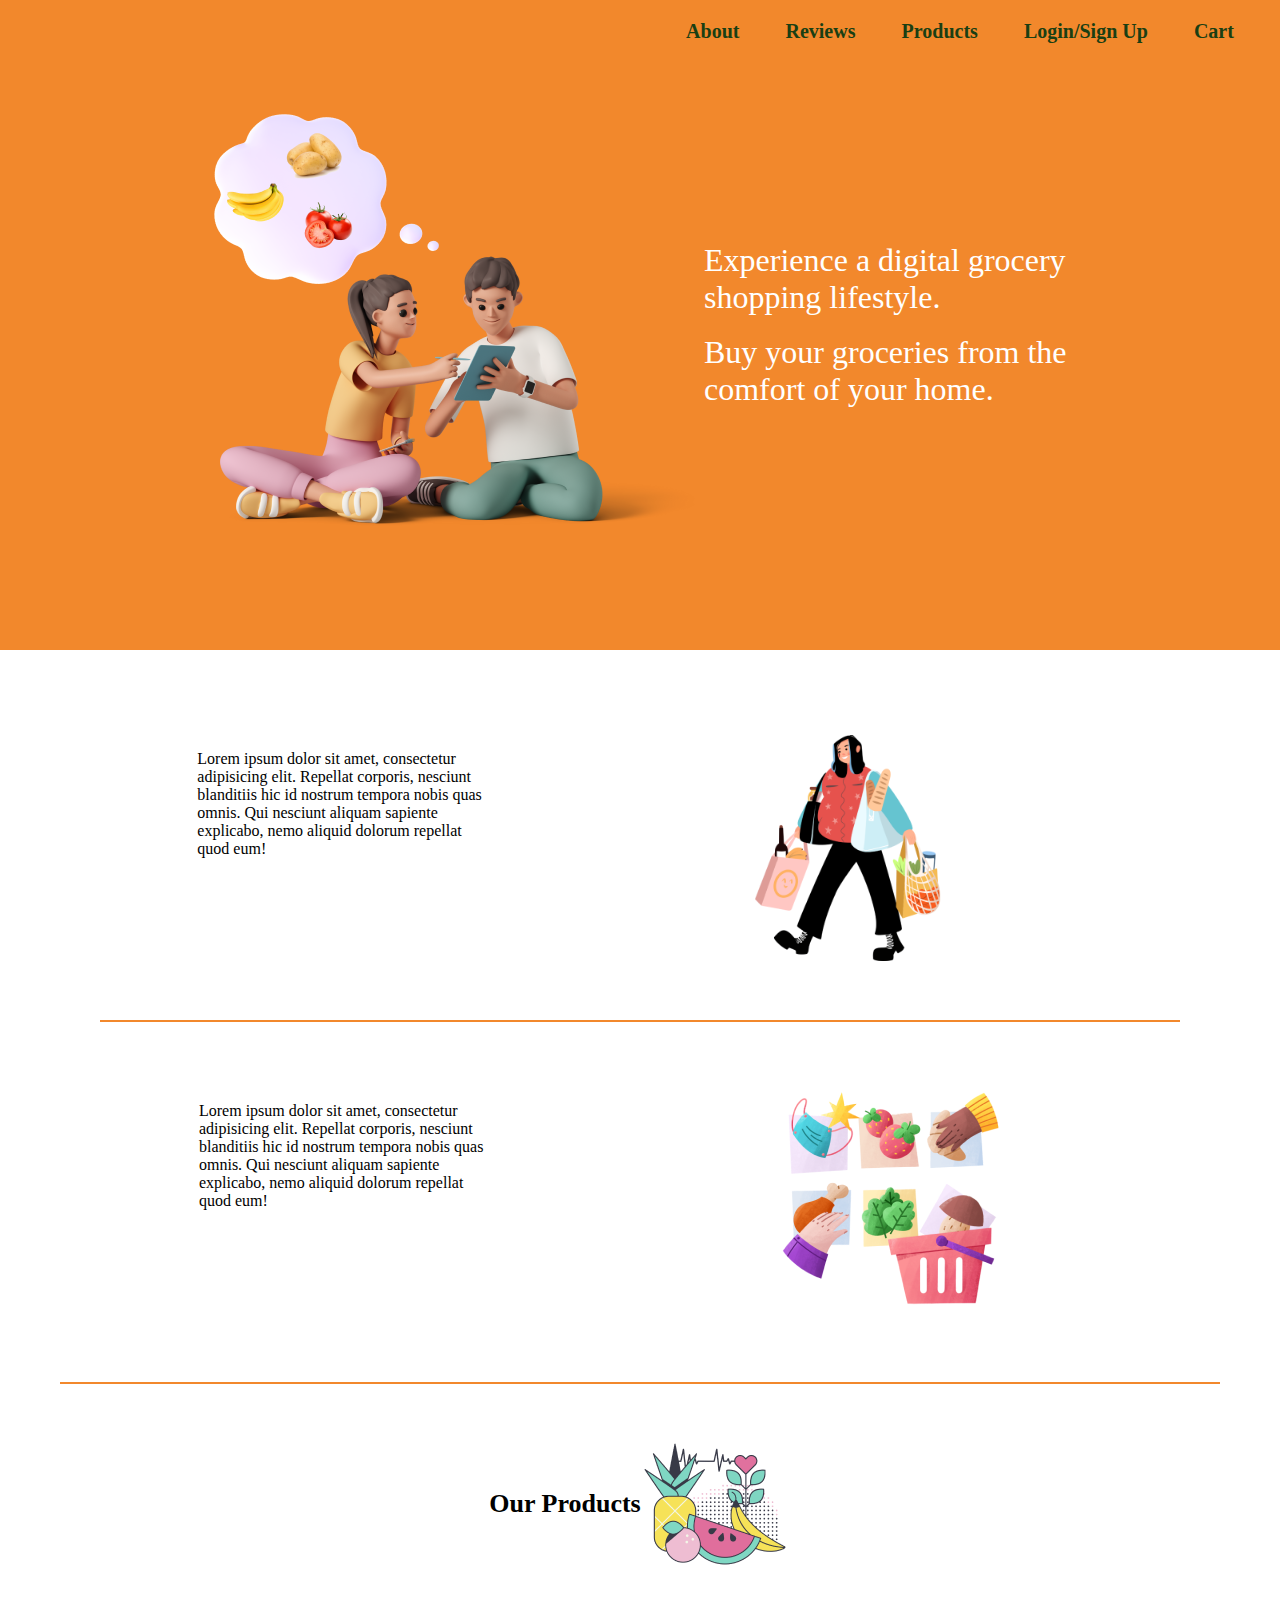
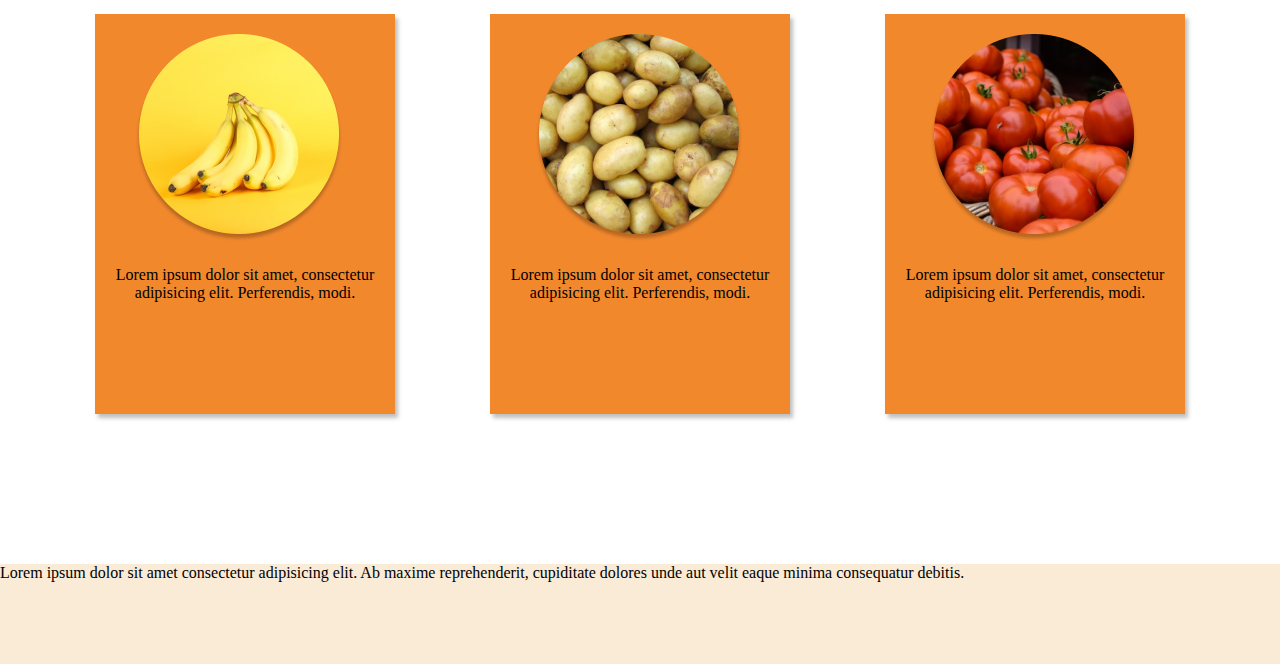
<file: index.html>
<!DOCTYPE html>
<html lang="en">

<head>
    <meta charset="UTF-8">
    <meta http-equiv="X-UA-Compatible" content="IE=edge">
    <meta name="viewport" content="width=device-width, initial-scale=1.0">
    <title>Agricultural Shop</title>
    <link rel="stylesheet" href="/css/index_style.css">
</head>

<body>
    <div class="container">

        <header class="login-header">
            <ul class="links">
                <li> <a href="about.html">About</a></li>
                <li> <a href="reviews.html">Reviews</a></li>
                <li> <a href="products.html">Products</a></li>
                <li> <a href="login.html">Login/Sign Up</a></li>
                <li> <a href="cart.html">Cart</a></li>
            </ul>
        </header>

        <div class="top-content">
            <div class="illustration">
                <img src="/images/homepage2.png" alt="">
            </div>

            <div class="top-desc">
                <p>
                    Experience a digital grocery shopping lifestyle.
                </p>
                <br>
                <p>
                    Buy your groceries from the comfort of your home.
                </p>
            </div>
        </div>

        <div class="mid-section">
            <div class="mid-content">

                Lorem ipsum dolor sit amet, consectetur adipisicing elit. Repellat corporis, nesciunt blanditiis hic id
                nostrum tempora nobis quas omnis. Qui nesciunt aliquam sapiente explicabo, nemo aliquid dolorum repellat
                quod eum!
            </div>

            <div class="illustration2">
                <img src="/images/girl with grocery bags and food.png" alt="">


            </div>
        </div>
        <hr class="mid">



        <div class="mid-section2">
            <div class="mid-content2">

                Lorem ipsum dolor sit amet, consectetur adipisicing elit. Repellat corporis, nesciunt blanditiis hic id
                nostrum tempora nobis quas omnis. Qui nesciunt aliquam sapiente explicabo, nemo aliquid dolorum repellat
                quod eum!
            </div>

            <div class="illustration3">
                <img src="/images/Healthy food online shopping.png" alt="">


            </div>
        </div>
        <hr class="mid2">

        <div class="our-products">
            <span>Our Products</span>
            <img src="/images/Healthy food.png" alt="">

        </div>


        <div class="products">

            <div class="fruits">
                <img src="/images/banana.png" alt="">
                <p>
                    Lorem ipsum dolor sit amet, consectetur adipisicing elit. Perferendis, modi.

                </p>
            </div>


            <div class="vegetable">
                <img src="/images/potato.png" alt="">
                <p>
                    Lorem ipsum dolor sit amet, consectetur adipisicing elit. Perferendis, modi.

                </p>
            </div>


            <div class="vegetable">
                <img src="/images/tomato.png" alt="">
                <p>
                    Lorem ipsum dolor sit amet, consectetur adipisicing elit. Perferendis, modi.

                </p>
            </div>
        </div>
        <footer>
            Lorem ipsum dolor sit amet consectetur adipisicing elit. Ab maxime reprehenderit, cupiditate dolores unde
            aut velit eaque minima consequatur debitis.
        </footer>



    </div>



</body>



</html>
</file>
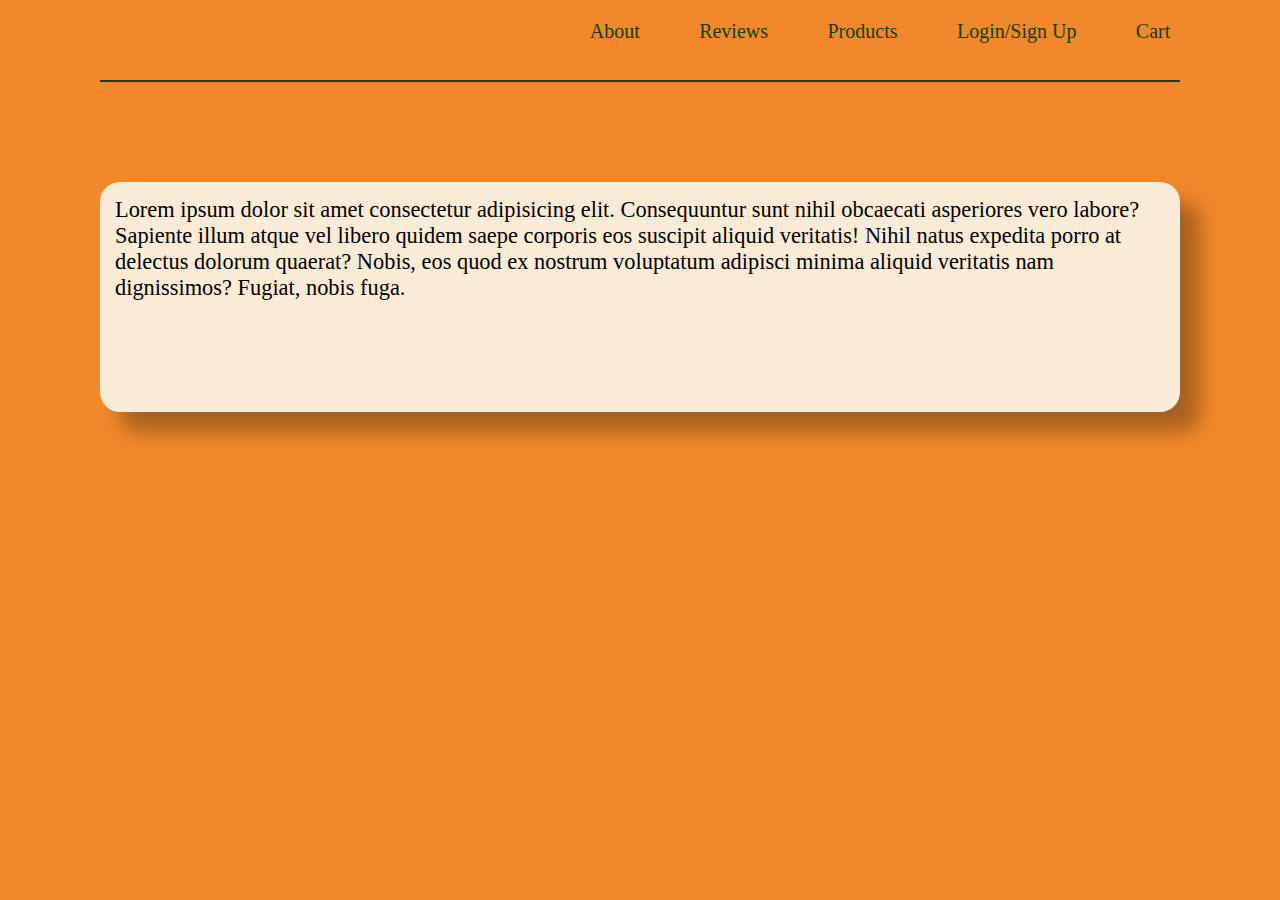
<file: about.html>
<!DOCTYPE html>
<html lang="en">

<head>
    <meta charset="UTF-8">
    <meta http-equiv="X-UA-Compatible" content="IE=edge">
    <meta name="viewport" content="width=device-width, initial-scale=1.0">
    <title>About</title>
    <link rel="stylesheet" href="/css/about.css">
</head>

<body>
    <div class="container">
        <header class="login-header">
            <ul class="links">

                <li> <a href="about.html">About</a></li>
                <li> <a href="reviews.html">Reviews</a></li>
                <li> <a href="products.html">Products</a></li>
                <li> <a href="login.html">Login/Sign Up</a></li>
                <li> <a href="cart.html">Cart</a></li>
            </ul>

        </header>
        <hr>

        <div class="content">
            <p>

                Lorem ipsum dolor sit amet consectetur adipisicing elit. Consequuntur sunt nihil obcaecati asperiores
                vero
                labore? Sapiente illum atque vel libero quidem saepe corporis eos suscipit aliquid veritatis! Nihil
                natus
                expedita porro at delectus dolorum quaerat? Nobis, eos quod ex nostrum voluptatum adipisci minima
                aliquid
                veritatis nam dignissimos? Fugiat, nobis fuga.
            </p>


        </div>



    </div>
</body>

</html>
</file>
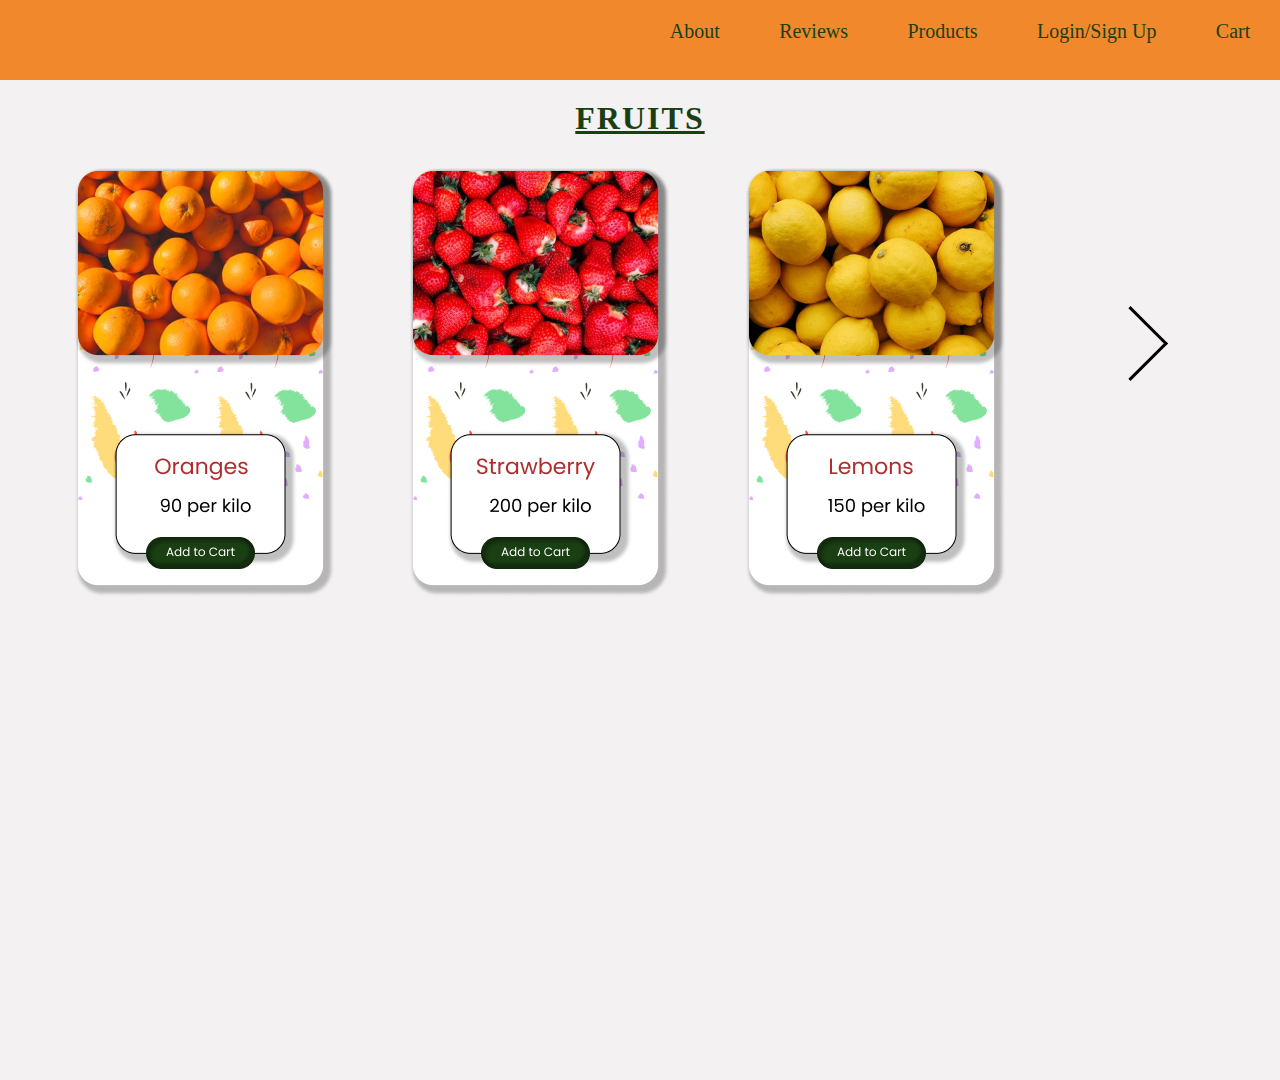
<file: category.html>
<!DOCTYPE html>
<html lang="en">

<head>
    <meta charset="UTF-8">
    <meta http-equiv="X-UA-Compatible" content="IE=edge">
    <meta name="viewport" content="width=device-width, initial-scale=1.0">
    <title>Category</title>
    <link rel="stylesheet" href="/css/category.css">
</head>

<body>
    <div class="container">
        <header class="login-header">
            <ul class="links">

                <li> <a href="">About</a></li>
                <li> <a href="reviews.html">Reviews</a></li>
                <li> <a href="">Products</a></li>
                <li> <a href="login.html">Login/Sign Up</a></li>
                <li> <a href="">Cart</a></li>
            </ul>
        </header>


        <div class="main">
            <h3>FRUITS</h3>
            <div class="cards-fruits">
                <div class="card-1">
                    <img src="/images/Card3-1.png" alt="">

                </div>

                <div class="card-2">
                    <img src="/images/Card3-2.png" alt="">

                </div>

                <div class="card-3">
                    <img src="/images/Card3.png" alt="">

                </div>

                <div class="arrow">


                </div>








            </div>





        </div>




    </div>
</body>

</html>
</file>
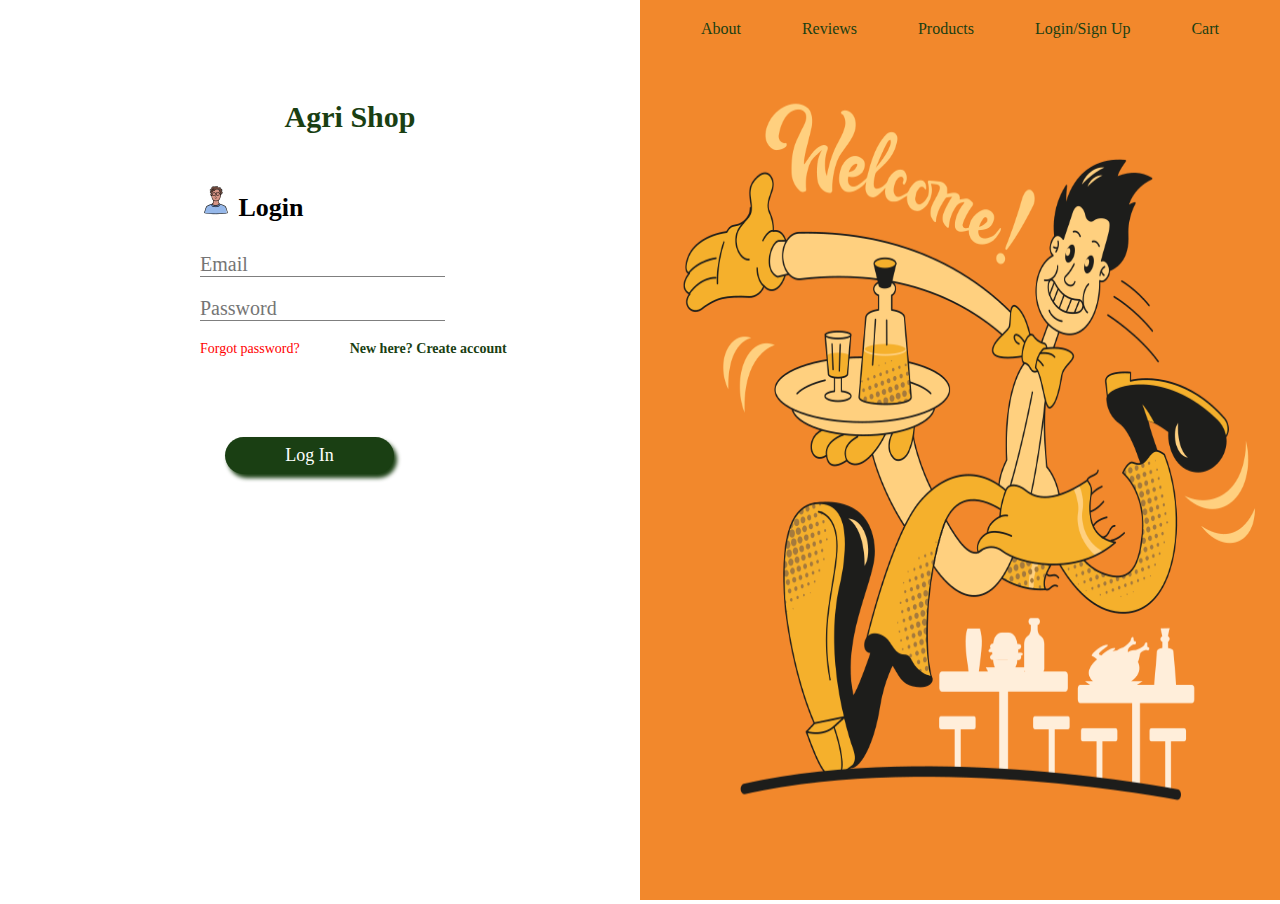
<file: login.html>
<!DOCTYPE html>
<html lang="en">

<head>
    <meta charset="UTF-8">
    <meta http-equiv="X-UA-Compatible" content="IE=edge">
    <meta name="viewport" content="width=device-width, initial-scale=1.0">
    <title>Login Page</title>
    <link rel="stylesheet" href="/css/login_style.css">
    <link rel="stylesheet" href="https://fonts.googleapis.com/icon?family=Material+Icons">
    <a href="https://www.flaticon.com/free-icons/profile" title="profile icons"></a>

</head>

<body>


    <div class="login">

        <div class="login-left">
            <div class="login-content">
                <h2>Agri Shop</h2>
                <h3>
                    <img src="/images/man.png" alt="">
                    Login

                </h3>
                <form action="" method="get">
                    <input type="email" class="name" placeholder="Email" required>
                    <input type="password" class="pwd" placeholder="Password" required>

                </form>
                <div class="forgot-pwd">
                    <p>
                        Forgot password?
                    </p>
                    <p>
                        <a href="signin.html"> New here? Create account</a>
                    </p>
                </div>
                <div class="btn">
                    <button type="submit">Log In</button>
                </div>
            </div>
        </div>



        <!-- ----------right---------- -->
        <div class="login-right">
            <img src="/images/rubber-welcome-5.png" alt="">
            <header class="login-header">
                <ul class="links">
                    <li> <a href="about.html">About</a></li>
                    <li> <a href="reviews.html">Reviews</a></li>
                    <li> <a href="products.html">Products</a></li>
                    <li> <a href="login.html">Login/Sign Up</a></li>
                    <li> <a href="cart.html">Cart</a></li>

            </header>

        </div>
    </div>
</body>

</html>
</file>
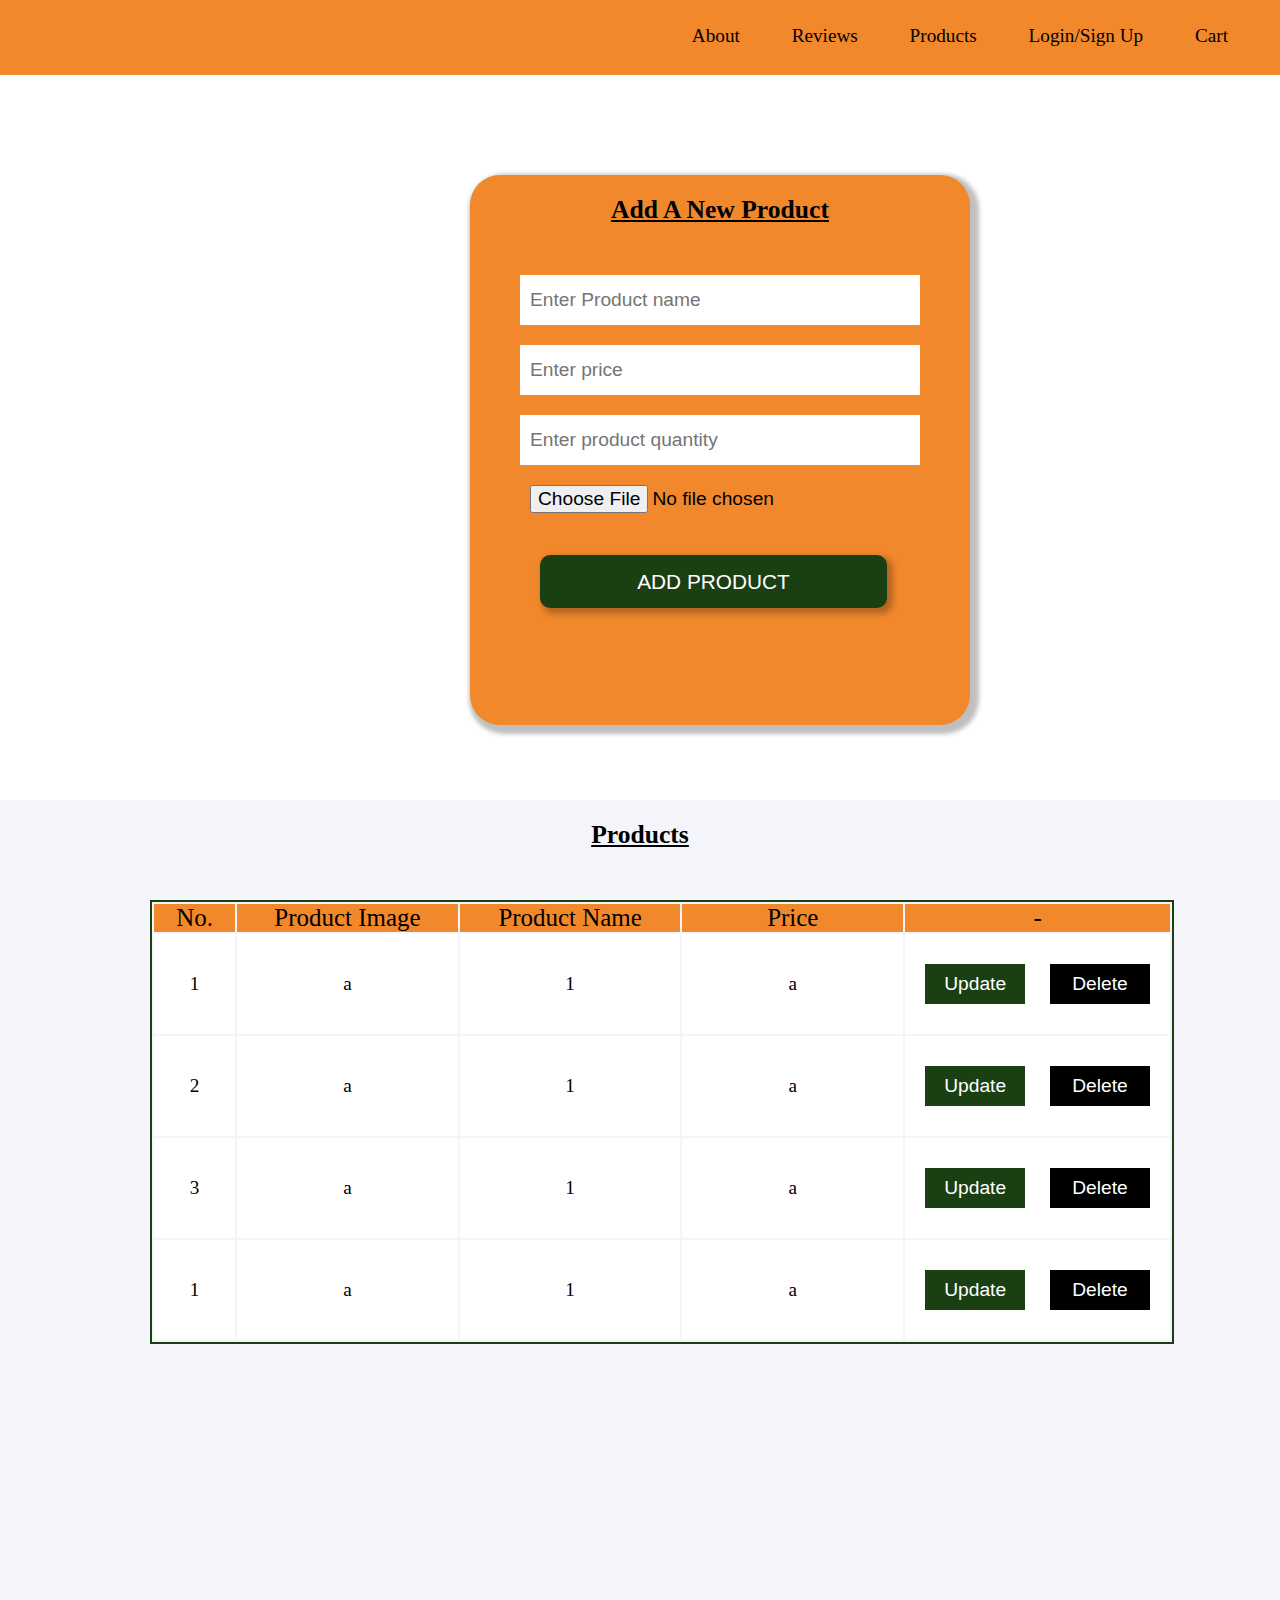
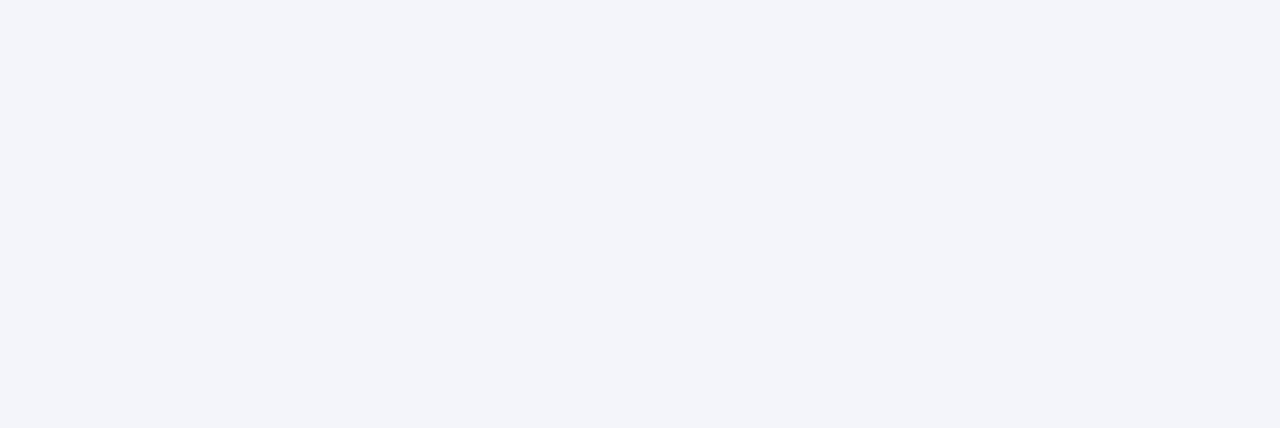
<file: css/adminpage.html>
<!DOCTYPE html>
<html lang="en">

<head>
    <meta charset="UTF-8">
    <meta http-equiv="X-UA-Compatible" content="IE=edge">
    <meta name="viewport" content="width=device-width, initial-scale=1.0">
    <title>Admin Page</title>
    <link rel="stylesheet" href="admin_style.css">
</head>

<body>
    <div class="container">
        <header class="login-header">
            <ul class="links">

                <li> <a href="about.html">About</a></li>
                <li> <a href="reviews.html">Reviews</a></li>
                <li> <a href="products.html">Products</a></li>
                <li> <a href="login.html">Login/Sign Up</a></li>
                <li> <a href="cart.html">Cart</a></li>
            </ul>
        </header>

        <main>
            <h3>Add a new product</h3>
            <div class="content">

                <form action="" method="post">
                    <input type="text" placeholder="Enter Product name" required>

                    <input type="number" placeholder="Enter price" required min="0">

                    <input type="number" placeholder="Enter product quantity" min="0">

                    <input type="file" class="files">

                    <button type="submit">add product</button>
                </form>
            </div>

        </main>

        <div class="products">

            <h4>Products</h4>

            <table>
                <thead>
                    <td class="no">No.</td>
                    <td>product image</td>
                    <td>product name</td>
                    <td>price</td>
                    <td>-</td>
                </thead>
                <tbody>
                    <tr>
                        <td class="no">1</td>
                        <td>a</td>
                        <td>1</td>
                        <td>a</td>
                        <td>
                            <button class="update action">Update</button>
                            <button class="del action">Delete</button>
                        </td>
                    </tr>

                    <tr>
                        <td class="no">2</td>
                        <td>a</td>
                        <td>1</td>
                        <td>a</td>
                        <td>
                            <button class="update action">Update</button>
                            <button class="del action">Delete</button>
                        </td>
                    </tr>

                    <tr>
                        <td class="no">3</td>
                        <td>a</td>
                        <td>1</td>
                        <td>a</td>
                        <td>
                            <button class="update action">Update</button>
                            <button class="del action">Delete</button>
                        </td>
                    </tr>

                    <tr>
                        <td class="no">1</td>
                        <td>a</td>
                        <td>1</td>
                        <td>a</td>
                        <td>
                            <button class="update action">Update</button>
                            <button class="del action">Delete</button>
                        </td>
                    </tr>


                </tbody>
            </table>











        </div>



















    </div>


</body>

</html>
</file>
<file: css/index_style.css>
*{
    margin: 0;
    padding: 0;
}
.container{
    height: 100vh;
}
.login-header{
    position: absolute;
    top: 20px;
    width: 50%;
    color: #1A3F13;
}
.landing-page{
    background-color: #1A3F13;
}

.login-header .links{
    display: flex;
    justify-content: space-evenly;
    position: relative;
    left: 100%;
    /* background-color: aliceblue; */
  
}

.login-header .links li{
    list-style-type: none;
   
}

.login-header .links li a{
    text-decoration: none;
    color: #1A3F13;
    font-size: 20px;
    font-weight: 600;
    transition: underline,color 0.3sec smooth ease-in-out;
}
.login-header .links li a:hover{
    text-decoration: underline;
    color: #ffffff;
}
.top-content{
    height: 650px;
    width: 100%;
    background-color: #f2882c;
    display: flex;
    align-items: center;
    justify-content: center;
}
/* 
.illustration img{
    width: 490px;
    height: 300px;
} */

.top-content p{
    width: 400px;
    /* background-color: #ffffff; */
    font-size: 2em;
    color: #ffffff;
    font-family: 'Open Sans';
    
}
.top-content .top-desc:nth-child(){
    color:black;

}
.mid-section{
    width: 100%;
    height: 400px;
    display: flex;
    justify-content:space-evenly;
    align-items: center;
}
.mid-section .mid-content{
    width: 300px;
    height: 200px;
}
.mid-section .illustration2 img{
    width: 80%;
    height: 30%;
}
.mid{
    border: solid #f2882c 1px;
    margin: 100px;
    margin-top: -30px;
    margin-bottom: 30px;
}
.mid-section2{
    width: 100%;
    height: 300px;
    display: flex;
    justify-content:space-evenly;
    align-items: center;
   
}
.mid-section2 .mid-content2{
    width: 300px;
    height: 200px;
}
.mid-section .illustration3 img{
    width: 80%;
    height: 30%;
}
.mid2{
    border:#f2882c solid 1px;
    margin: 60px;
    margin-top: 30px;
}
.our-products{
    display: flex;
    justify-content: center;
    align-items: center;
    height: 120px;
}
.our-products span{
    font-size: 26px;
    font-weight: 600;
}
.products{
    display: flex;
    justify-content: space-evenly;
    align-items: center;
    margin-top: 50px;
}
.products div{
    background-color: #f2882c;
    width: 300px;
    height: 400px;
    /* border: 1px solid rgba(0, 0, 0, 0.733); */
    /* background-color: #e2e2e296; */
    box-shadow: 3px 4px 4px rgba(0, 0, 0, 0.25);
}
.products p{
    color: black;
    font-weight: 500;
    font-size: 16px;
    padding: 20px;
    text-align: center;
}
.products  .fruits img{
    padding-top: 20px;
    margin-left: 40px;

}

.products .vegetable img{
    margin-left: 45px;
    padding-top: 20px;

}
footer{
    width: 100%;
    height: 100px;
    background-color:antiquewhite;
    margin-top: 150px;
    
}
</file>
<file: css/about.css>
*{
    padding: 0;
    margin: 0;
    font-family: 'Poppins';
}
.container{
    background-color: #F2882C;
    height: 100vh;
}

.login-header{

    margin-left:-80px;
    width: 100%;
    color: #1A3F13;
    height: 80px;
}

.login-header .links{
    display: flex;
    justify-content:space-around;
    /* background-color: aliceblue; */
    margin-left: 50%;
    padding-top: 20px;
}

.login-header .links li{
    list-style-type: none;
   
}

.login-header .links li a{
    text-decoration: none;
    color: #1A3F13;
    font-size: 20px;
    font-weight: 500;
    transition: underline,color 0.2s ease-in-out;
}
.login-header .links li a:hover{
    text-decoration: underline;
    color: white;
}
hr{
    border:solid 1px #1A3F13;
    margin-left: 100px;
    margin-right: 100px;
    margin-top: 0px;
}
.container .content{
    border-radius: 20px;
    box-shadow: rgba(0,0,0,0.3)20px 20px 20px;
    background-color: antiquewhite;
    color: black;
    margin: 100px;
    height: 200px;
    font-size: 1.4em;
    padding: 15px;
}
</file>
<file: css/category.css>
*{
    margin: 0;
    padding: 0;
    font-family: 'Poppins';
    
}
.login-header{
    position: absolute;
    top: 0px;
    width: 100%;
    color: #1A3F13;
    height: 80px;
    background-color: #F2882C;
  
}

.login-header .links{
    display: flex;
    justify-content:space-around;
    /* background-color: aliceblue; */
    margin-left: 50%;
    padding-top: 20px;
}

.login-header .links li{
    list-style-type: none;
   
}

.login-header .links li a{
    text-decoration: none;
    color: #1A3F13;
    font-size: 20px;
    font-weight: 500;
    transition: underline,color 0.2s ease-in-out;
}
.login-header .links li a:hover{
    text-decoration: underline;
    color: white;
}
.container{
    height: 120vh;
}
h3{
    position: relative;
    top: 100px;
    text-align: center;
    font-size: 2em;
    color: #1A3F13;
    font-weight: 600;
    letter-spacing: 2px;
    text-decoration: underline;
}
.main{
    height:100%;
    background-color:#F3F1F1;
    /* margin-top: -20px; */
}
.cards-fruits{
    display: flex;
    justify-content: space-evenly;
    margin-top: 130px;
   
}
.cards-fruits img:hover{
    cursor: pointer;
}
.cards-fruits::after{
    content: '';
    position: relative;
    top:150px;
    right: 50px;
    width: 50px;
    height: 50px;
    border: 3px solid black;
    border-top: none;
    border-right: none;
    transform: rotate(225deg);
    transition: 0.5s;
}
</file>
<file: css/login_style.css>
*{
    margin: 0;
    padding: 0;
    font-family: Roboto;
}
.login-header{
    position: absolute;
    top: 20px;
    width: 50%;
    color: #1A3F13;
}
.landing-page{
    background-color: #1A3F13;
}

.login-header .links{
    display: flex;
    justify-content: space-evenly;
    /* background-color: aliceblue; */
  
}

.login-header .links li{
    list-style-type: none;
   
}

.login-header .links li a{
    text-decoration: none;
    color: #1A3F13;
    font-weight: 800px;
    transition: underline,color 0.3sec smooth ease-in-out;
}
.login-header .links li a:hover{
    text-decoration: underline;
    color: white;
}

.content{
    background: #1A3F13;
    height: 500px;
    text-align: center;
    padding-top: 20px;
    color: white;
}
.images-section{
    width: 100%;
    background-color: tomato;
    height: 200px;

}
.images-section img{
    border-radius: 50%;
    width: 20%;
    height: 100%;
    background-color: turquoise;
}
.images-section img .image-1{
        margin-left: 50%;
        width: 400px;
        height: 400px;
        
}



/* -----------------LOGIN PAGE------------------ */
.login{
    height: 100vh;
    display: flex;
    width: 100%;
}
.login .login-right{
    width: 100%;
    background:#F2882C;
    
}
.login .login-right img{
    width: 100%;
    height: 100%;

}

.login .login-left{
    position: relative;
    margin-top: 100px;
    left: 100px;
    width: 100%;
}
.login-left .login-content{
    /* background-color: aquamarine; */
    width: max-content;
}
.login-left h2{
    font-size: 30px;
    color: #1A3F13;
    text-align: center;
    margin-bottom: 50px;
}
.login-left h3{
    font-size: 26px;
    padding-left:100px;
    padding-bottom: 30px;

}
.login .login-left form{
    margin-left: 100px;
    /* background-color: blueviolet; */
    width: 100px;
    display: flexbox;
    
}
.login .login-left .name{
    color: rgba(0, 0, 0, 0.5);
    margin-bottom: 20px;

}

.login .login-left .pwd,.name{
    border: none;
    border-bottom: 1px solid rgba(0, 0, 0, 0.5);
    font-size: 20px;
}
.forgot-pwd{
    font-weight: 600px;
    font-size: 14px;
    display: flex;
    width: 500px;
}
.forgot-pwd :first-child{
    position: relative;
    color: red;
    left: 100px;
    top: 20px;

}
.forgot-pwd :nth-child(2) a{
    text-decoration: none;
    color: #1A3F13;
    position: relative;
    left: 150px;
    top: 20px;
    font-weight: 600;

}
.forgot-pwd p:hover{
    color: #F2882C;
    cursor: pointer;
}
.btn button{
    border: none;
    position: relative;
    top: 100px;
    left: 25%;
    width: 169px;
    height: 37px;
    text-align: center;
    background: #1A3F13;
    border-radius: 20px;
    color: white;
    transition:box-shadow, 12sec ease-in;
    box-shadow: 3px 4px 4px #1A3F13;
    font-size: 18px;

    
}
.btn button:hover{
    background-color: #F2882C;
    cursor: pointer;
    box-shadow: 3px 4px 4px black;
    

}


/* /--------------SIGNIN PAGE----------------/ */



/* /---------------REVIEWS PAGE----------/ */
</file>
<file: css/admin_style.css>
*{
    padding: 0;
    margin: 0;
}
:root{
    --orange:#F2882C;
    --container_bg:#F4F4FB;
    --white:#fff;
    --text:#000;
    --green: #1A3F13;
    --delete:#000;

    
}
.container{
    height: 100vh;
}
header{
    height: 75px;
    width: 100%;
    background-color:var(--orange) ; 
}
header ul{
    display: flex;
    justify-content: space-evenly;
    align-items: center;
    text-align: center;
    margin-left: 50%;
    padding-top: 25px;
}
ul li{
    list-style: none;
    font-size: 1.2em;
    
}
ul li a{
    color: var(--text);
    text-decoration: none;
}
ul li a:hover{
    cursor: pointer;
    color: var(--white);

}
main{
    height: 550px;
    width: 500px;
    background-color: var(--orange);
    position: relative;
    left: 470px;
    top:100px;
    box-shadow: 4px 4px 4px 5px rgba(0, 0, 0, 0.25);
    border-radius: 30px;
}
main h3{
    text-align: center;
    font-size: 1.6em;
    text-decoration: underline;
    padding-top: 20px;
    font-weight: 600;
    text-transform: capitalize;
}
main .content{
    margin: 50px;

}
main .content .files{
     width:250px;
}
.content input{
    width:390px;
    border: none;
    height: 50px;
    font-size: 1.2em;
    margin-bottom: 20px;
    padding-left: 10px;
}
main .content button{
    box-shadow: 4px 4px 6px 2px rgba(0, 0, 0, 0.26);
    border-radius: 10px;
    background-color: var(--green);
    width: 347px;
    height: 53px;
    color: var(--white);
    font-size: 1.3em;
    text-transform: uppercase;
    text-align: center;
    margin-left: 20px;
    border: none;

}
.products{
    background-color: var(--container_bg);
    position: absolute;
    width: 100%;
    height: 1228px;
    left: 0px;
    top: 800px;

}
h4{
    text-align: center;
    font-size: 1.6em;
    color: var(--text);
    padding-top: 20px;
    text-decoration: underline ;
}
table{
    width: 80%;
    height: auto;
    margin-left: 150px;
    margin-top: 50px;
    border: var(--green) solid 2px;
    font-size: 1.2em;
    text-align: center;
}
table thead{
    background-color: var(--orange);
    text-align: center;
    font-size: 1.3em;
    text-transform: capitalize;
}
table tbody td{
    background-color: var(--white);
    height: 100px;
    width: 100px;
}
table .no{
    text-align: center;
    width: 1px;
}
table .action{
    border: none;
    background-color:var(--green);
    color: var(--white);
    font-size: 1em;
    width: 100px;
    height: 40px;
    margin: 10px;

    
}
table .del{
    background-color: var(--delete);
}
table .action:hover{
    cursor: pointer;
}
</file>
